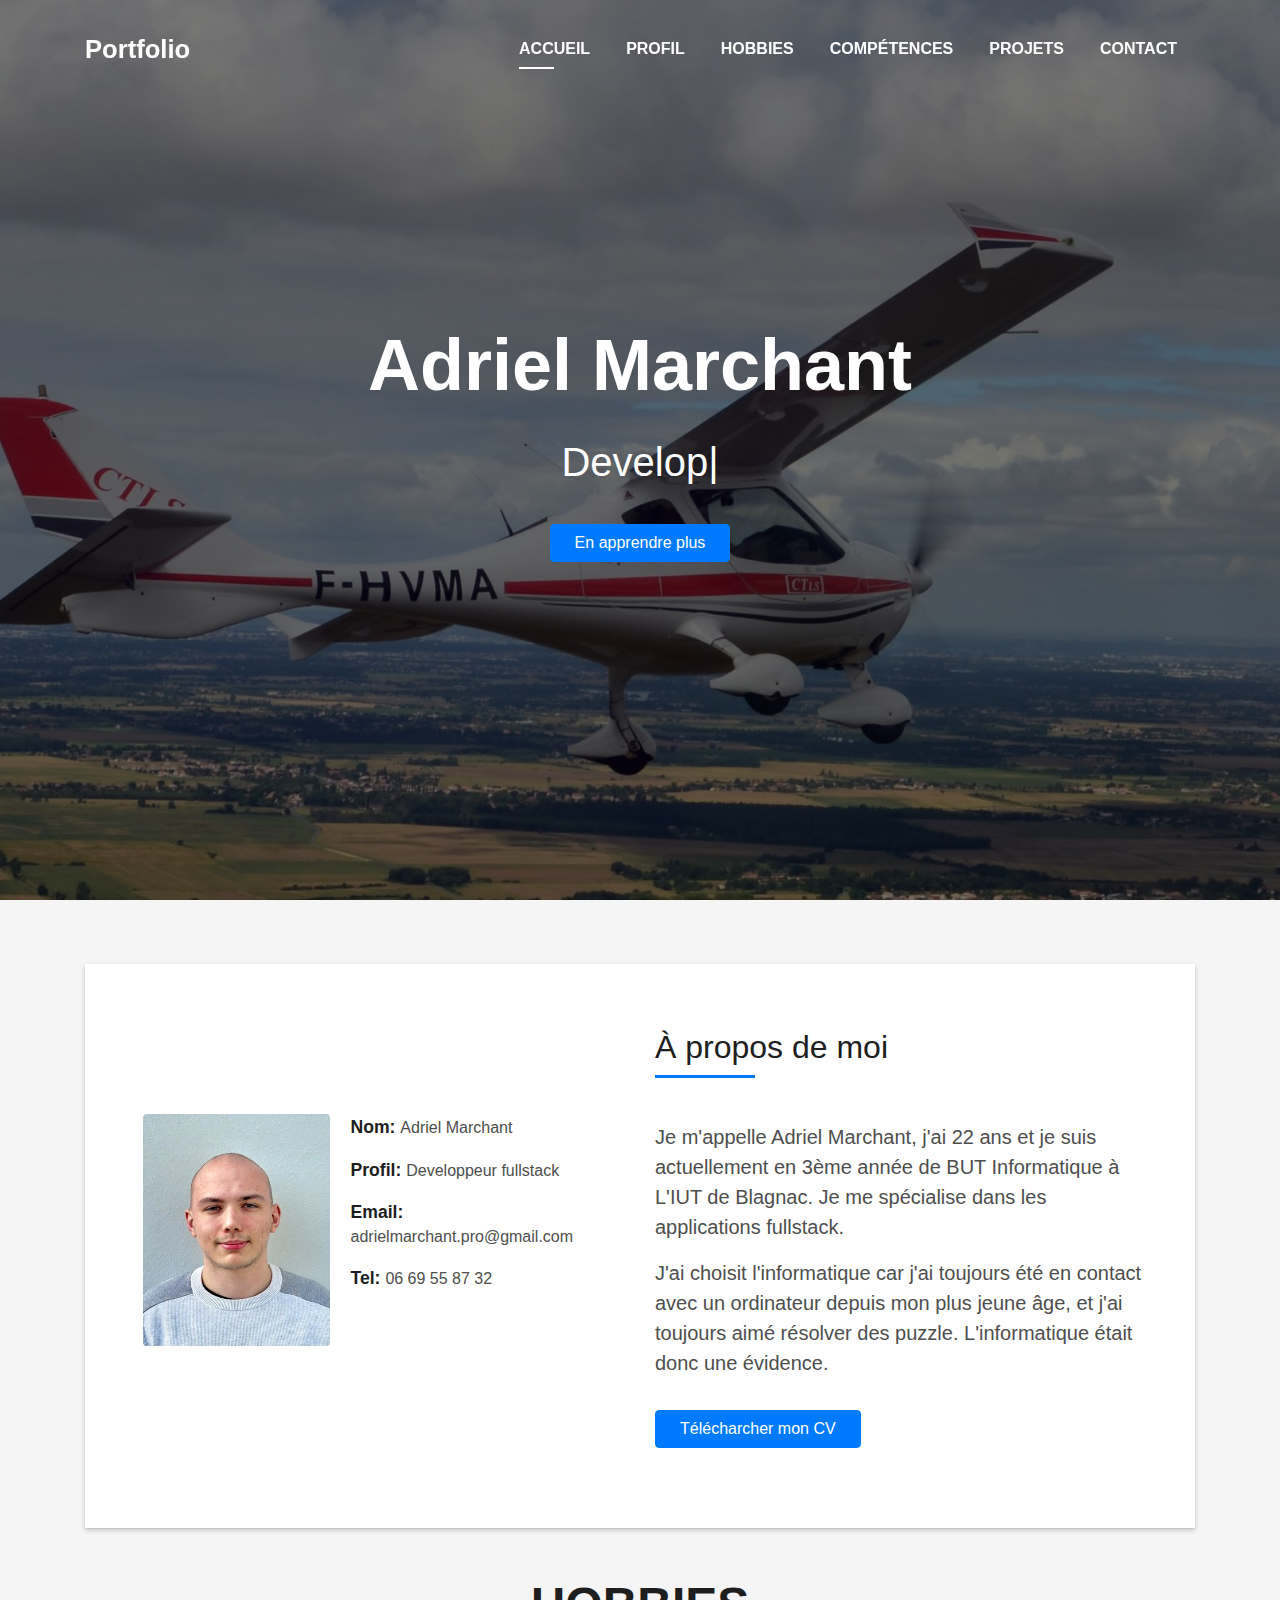
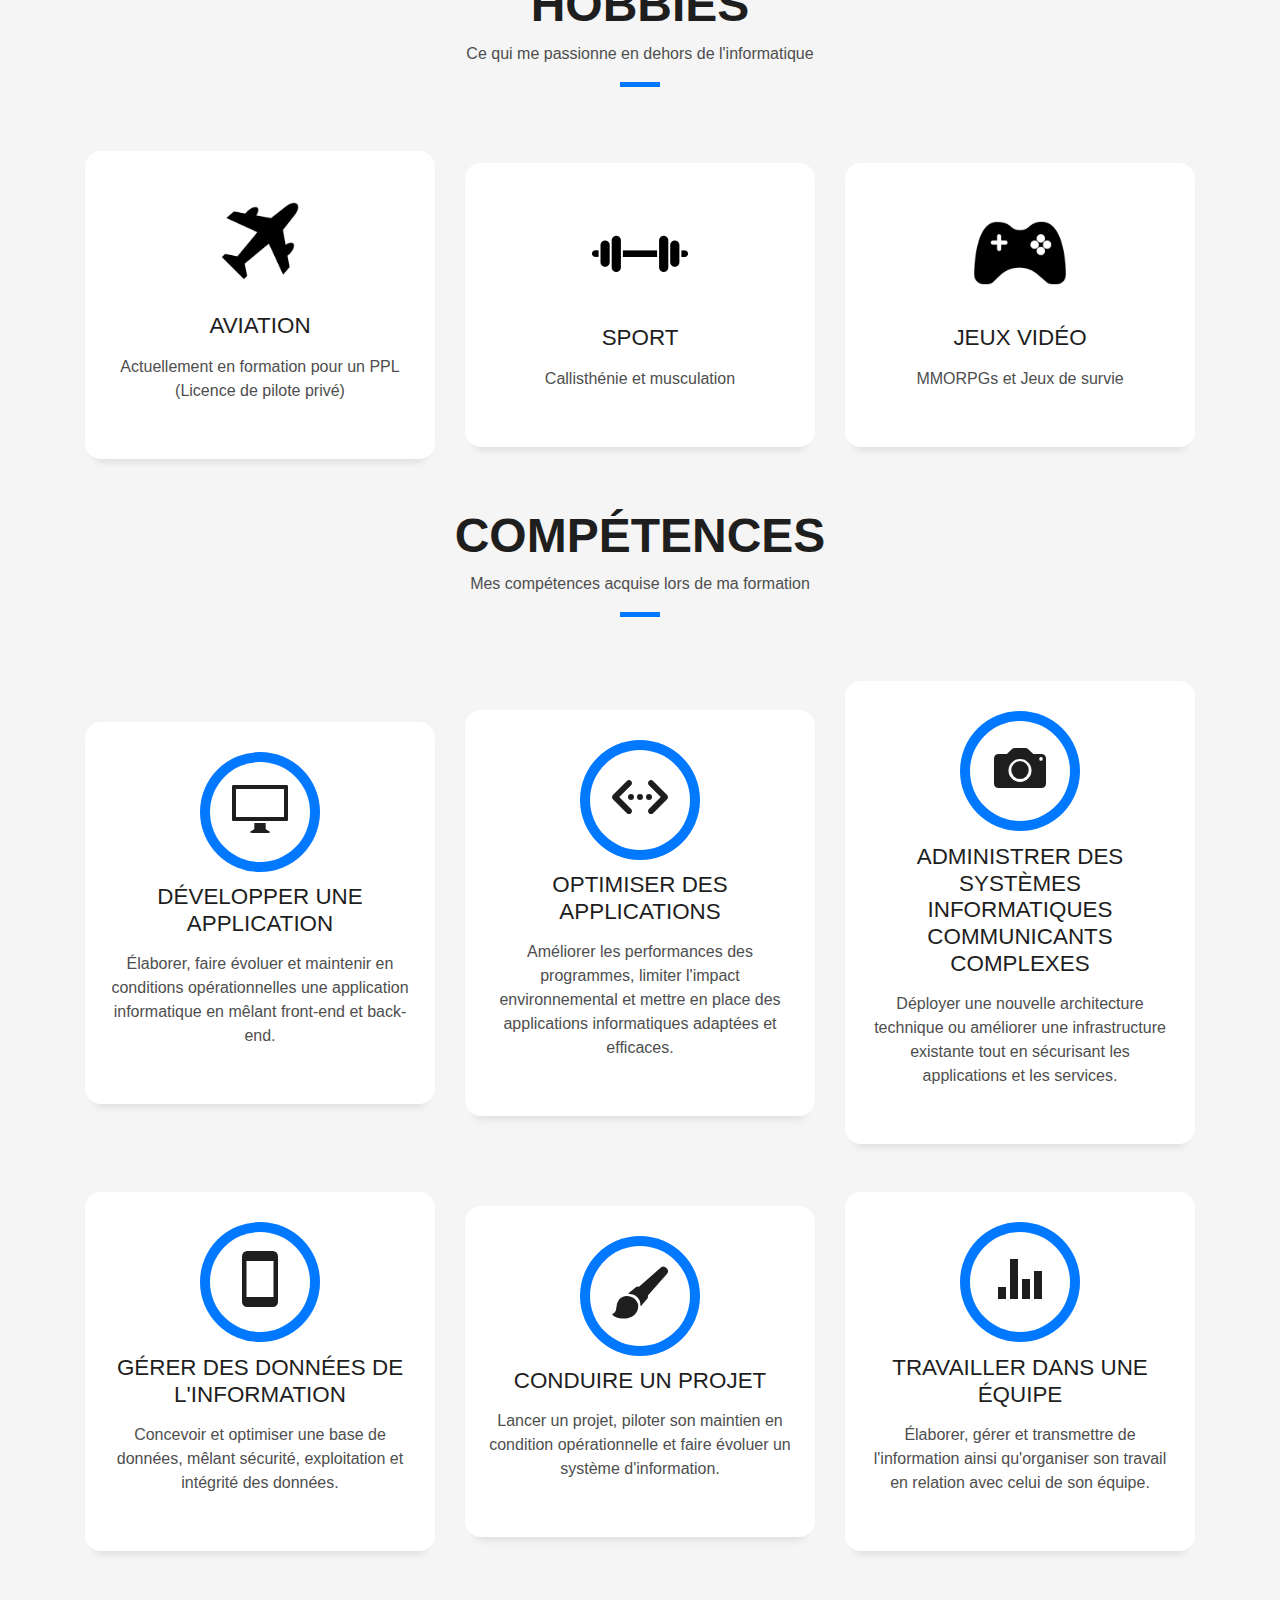
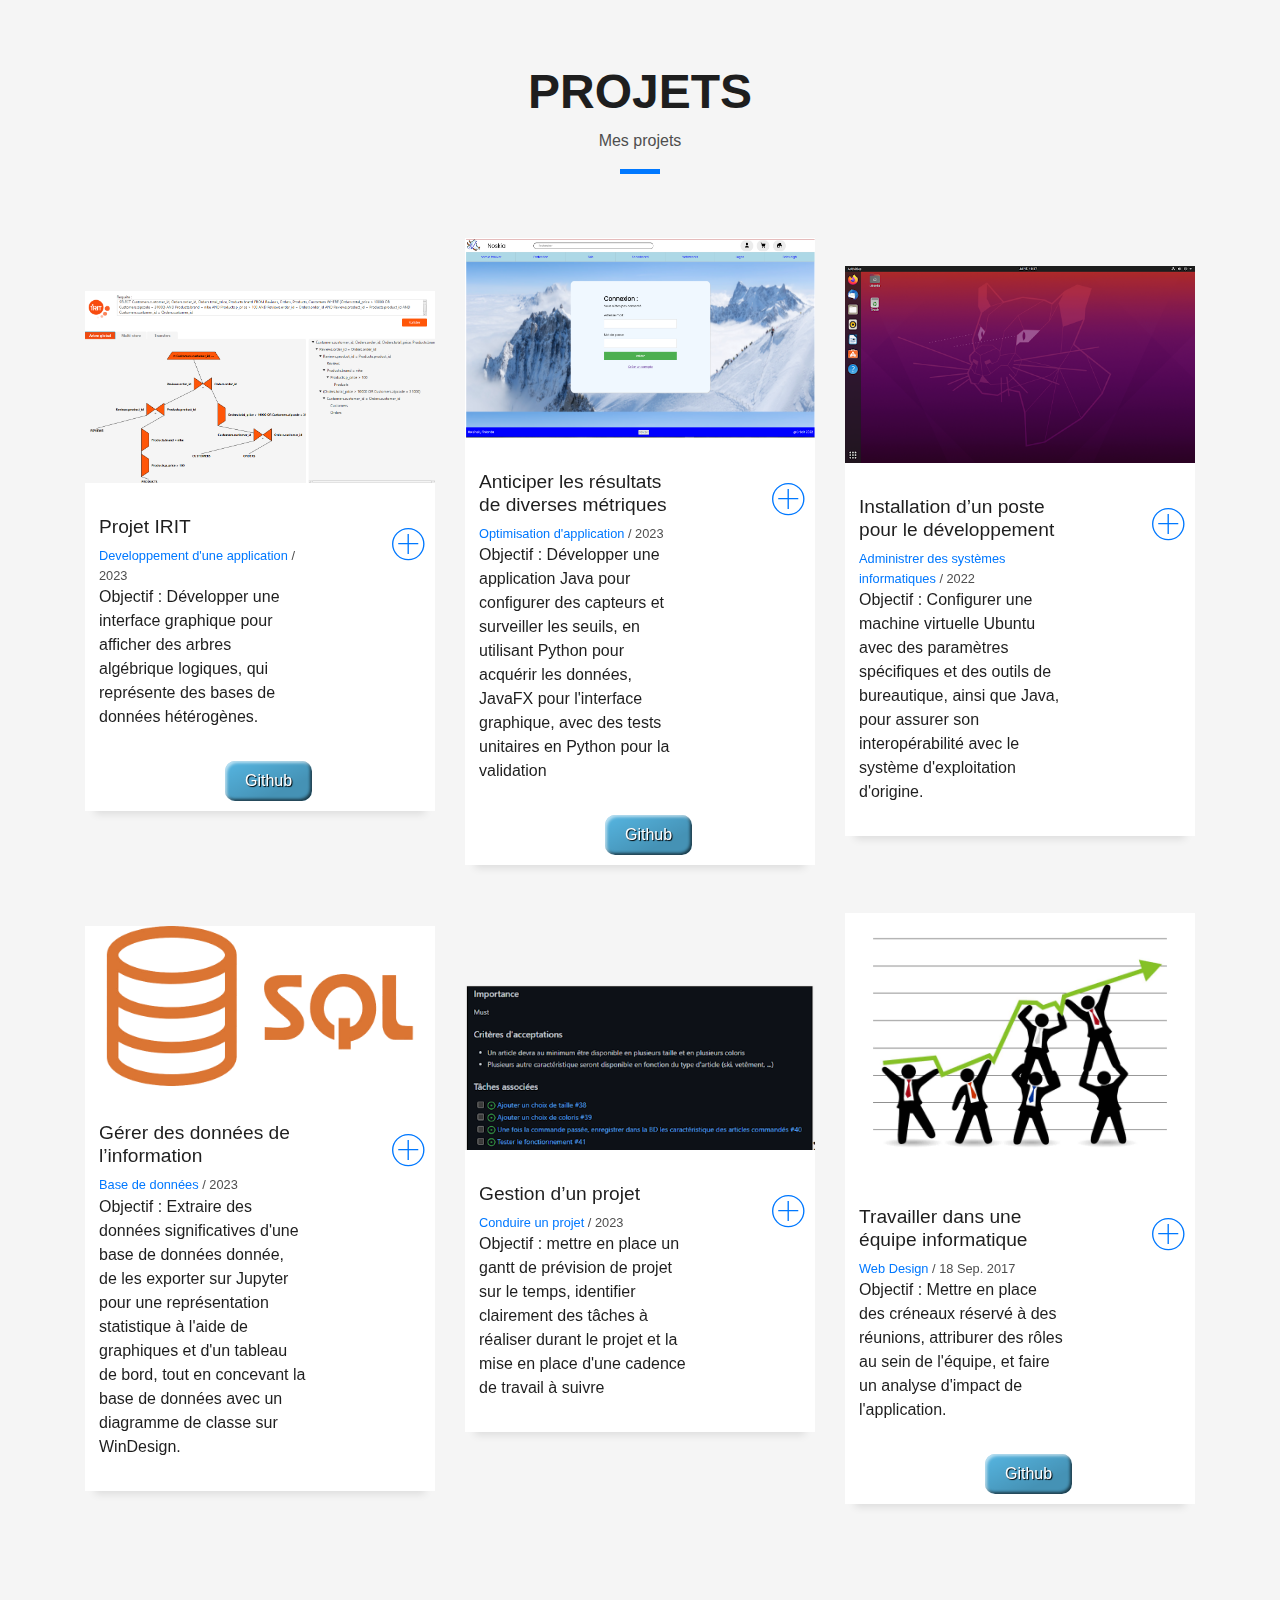
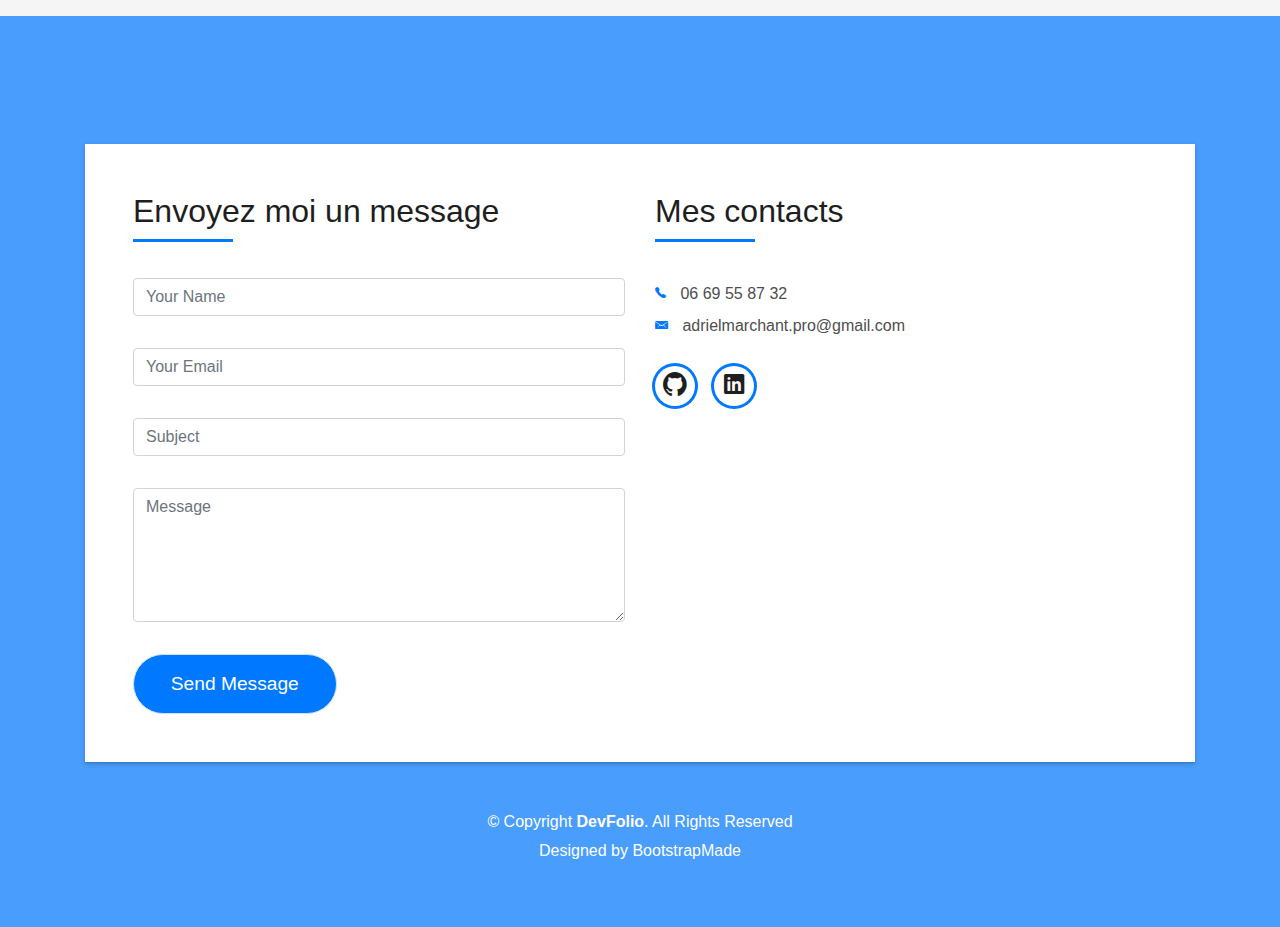
<file: index.html>
<!DOCTYPE html>
<html lang="en">
<head>
  <meta charset="utf-8">
  <title>Portfolio Adriel Marchant</title>
  <meta content="width=device-width, initial-scale=1.0" name="viewport">
  <meta content="" name="keywords">
  <meta content="" name="description">

  <!-- Favicons -->
  <link href="img/favicon.png" rel="icon">
  <link href="img/apple-touch-icon.png" rel="apple-touch-icon">

  <!-- Bootstrap CSS File -->
  <link href="lib/bootstrap/css/bootstrap.min.css" rel="stylesheet">

  <!-- Libraries CSS Files -->
  <link href="lib/font-awesome/css/font-awesome.min.css" rel="stylesheet">
  <link href="lib/animate/animate.min.css" rel="stylesheet">
  <link href="lib/ionicons/css/ionicons.min.css" rel="stylesheet">
  <link href="lib/owlcarousel/assets/owl.carousel.min.css" rel="stylesheet">
  <link href="lib/lightbox/css/lightbox.min.css" rel="stylesheet">

  <!-- Main Stylesheet File -->
  <link href="css/style.css" rel="stylesheet">

  <!-- =======================================================
    Theme Name: DevFolio
    Theme URL: https://bootstrapmade.com/devfolio-bootstrap-portfolio-html-template/
    Author: BootstrapMade.com
    License: https://bootstrapmade.com/license/
  ======================================================= -->
</head>

<body id="page-top">

  <!--/ Nav Star /-->
  <nav class="navbar navbar-b navbar-trans navbar-expand-md fixed-top" id="mainNav">
    <div class="container">
      <a class="navbar-brand js-scroll" href="#page-top">Portfolio</a>
      <button class="navbar-toggler collapsed" type="button" data-toggle="collapse" data-target="#navbarDefault"
        aria-controls="navbarDefault" aria-expanded="false" aria-label="Toggle navigation">
        <span></span>
        <span></span>
        <span></span>
      </button>
      <div class="navbar-collapse collapse justify-content-end" id="navbarDefault">
        <ul class="navbar-nav">
          <li class="nav-item">
            <a class="nav-link js-scroll active" href="#home">Accueil</a>
          </li>
          <li class="nav-item">
            <a class="nav-link js-scroll" href="#about">Profil</a>
          </li>
          <li class="nav-item">
            <a class="nav-link js-scroll" href="#hobbies">Hobbies</a>
          </li>
          <li class="nav-item">
            <a class="nav-link js-scroll" href="#service">Compétences</a>
          </li>
          <li class="nav-item">
            <a class="nav-link js-scroll" href="#work">Projets</a>
          </li>
          <li class="nav-item">
            <a class="nav-link js-scroll" href="#contact">Contact</a>
          </li>
        </ul>
      </div>
    </div>
  </nav>
  <!--/ Nav End /-->

  <!--/ Intro Skew Star /-->
  <div id="home" class="intro route bg-image" style="background-image: url(img/ctls-fhvma.jpg)">
    <div class="overlay-itro"></div>
    <div class="intro-content display-table">
      <div class="table-cell">
        <div class="container">
          <!--<p class="display-6 color-d">Hello, world!</p>-->
          <h1 class="intro-title mb-4">Adriel Marchant</h1>
          <p class="intro-subtitle"><span class="text-slider-items">Developpeur web,Developpeur Application,Developpeur backend,Developpeur Frontend,Developpeur Fullstack</span><strong class="text-slider"></strong></p>
          <p class="pt-3"><a class="btn btn-primary btn js-scroll px-4" href="#about" role="button">En apprendre plus </a></p>
        </div>
      </div>
    </div>
  </div>
  <!--/ Intro Skew End /-->

  <section id="about" class="about-mf sect-pt4 route">
    <div class="container">
      <div class="row">
        <div class="col-sm-12">
          <div class="box-shadow-full">
            <div class="row ProfileP">
              <div class="col-md-6">
                <div class="row">
                  <div class="col-sm-6 col-md-5">
                    <div class="about-img">
                      <img src="img/portrait.jpg" class="img-fluid rounded b-shadow-a" alt="">
                    </div>
                  </div>
                  <div class="col-sm-6 col-md-7">
                    <div class="about-info">
                      <p><span class="title-s">Nom: </span> <span>Adriel Marchant</span></p>
                      <p><span class="title-s">Profil: </span> <span>Developpeur fullstack</span></p>
                      <p><span class="title-s">Email: </span> <span>adrielmarchant.pro@gmail.com</span></p>
                      <p><span class="title-s">Tel: </span> <span>06 69 55 87 32</span></p>
                    </div>
                  </div>
                </div>
                <!--
                <div class="skill-mf">
                  <p class="title-s">compétences</p>
                  <span>HTML/CSS/JS</span> <span class="pull-right">85%</span>
                  <div class="progress">
                    <div class="progress-bar" role="progressbar" style="width: 85%;" aria-valuenow="85" aria-valuemin="0"
                      aria-valuemax="100"></div>
                  </div>
                  <span>PHP/Symfony</span> <span class="pull-right">75%</span>
                  <div class="progress">
                    <div class="progress-bar" role="progressbar" style="width: 75%" aria-valuenow="75" aria-valuemin="0"
                      aria-valuemax="100"></div>
                  </div>
                  <span>Python</span> <span class="pull-right">70%</span>
                  <div class="progress">
                    <div class="progress-bar" role="progressbar" style="width: 70%" aria-valuenow="70" aria-valuemin="0"
                      aria-valuemax="100"></div>
                  </div>
                  <span>Java/JavaFx</span> <span class="pull-right">90%</span>
                  <div class="progress">
                    <div class="progress-bar" role="progressbar" style="width: 90%" aria-valuenow="90" aria-valuemin="0"
                      aria-valuemax="100"></div>
                  </div>
                  <span>SQL</span> <span class="pull-right">85%</span>
                  <div class="progress">
                    <div class="progress-bar" role="progressbar" style="width: 85%;" aria-valuenow="85" aria-valuemin="0"
                      aria-valuemax="100"></div>
                  </div>
                  <span>UNIX</span> <span class="pull-right">70%</span>
                  <div class="progress">
                    <div class="progress-bar" role="progressbar" style="width: 70%" aria-valuenow="70" aria-valuemin="0"
                      aria-valuemax="100"></div>
                  </div>
                  <span>C</span> <span class="pull-right">70%</span>
                  <div class="progress">
                    <div class="progress-bar" role="progressbar" style="width: 70%" aria-valuenow="70" aria-valuemin="0"
                      aria-valuemax="100"></div>
                  </div>
                  <span>Gestion de projet</span> <span class="pull-right">85%</span>
                  <div class="progress">
                    <div class="progress-bar" role="progressbar" style="width: 85%" aria-valuenow="85" aria-valuemin="0"
                      aria-valuemax="100"></div>
                  </div>
                </div>
              -->
              </div>
              <div class="col-md-6 about-me">
                <div class="about-me pt-4 pt-md-0">
                  <div class="title-box-2">
                    <h5 class="title-left">
                      À propos de moi 
                    </h5>
                  </div>
                  <p class="lead">
                    Je m'appelle Adriel Marchant, j'ai 22 ans et je suis actuellement en 3ème année de BUT Informatique à L'IUT de Blagnac. 
                    Je me spécialise dans les applications fullstack. 
                  </p>
                  <p class="lead">
                    J'ai choisit l'informatique car j'ai toujours été en contact avec un ordinateur depuis mon plus jeune âge, et j'ai toujours aimé résolver des puzzle. L'informatique était donc une évidence.
                  </p>
                  <p class="pt-3"><a class="btn btn-primary btn js-scroll px-4" target="_blank" href="https://drive.google.com/file/d/1hqoyOsGftclWb8aRH8psfZXnvMyRMn5U/view" role="button">Télécharcher mon CV  </a></p>
                </div>
              </div>
            </div>
          </div>
        </div>
      </div>
    </div>
  </section>
  <!--/ Section Hobby Star /-->
  <section id="hobbies" class="hobbies-mf route">
    <div class="container">
      <div class="row">
        <div class="col-sm-12">
          <div class="title-box text-center">
            <h3 class="title-a">
              Hobbies
            </h3>
            <p class="subtitle-a">
              Ce qui me passionne en dehors de l'informatique
            </p>
            <div class="line-mf"></div>
          </div>
        </div>
      </div>
      <div class="row boites">
        <div class="col-md-4">
          <div class="service-box">
            <div class="service-ico">
              <img src="img/plane.png" style="height: 100px;width: 100px;display: flex;align-self: center;" alt="Avion">
            </div>
            <div class="service-content">
              <h2 class="s-title">Aviation</h2>
              <p class="s-description text-center">
                Actuellement en formation pour un PPL (Licence de pilote privé)
              </p>
            </div>
          </div>
        </div>
        <div class="col-md-4">
          <div class="service-box">
            <div class="service-ico">
              <img src="img/barbell.png" style="height: 100px;width: 100px;display: flex;align-self: center;" alt="barbell">
            </div>
            <div class="service-content">
              <h2 class="s-title">Sport</h2>
              <p class="s-description text-center">
                Callisthénie et musculation 
              </p>
            </div>
          </div>
        </div>
        <div class="col-md-4">
          <div class="service-box">
            <div class="service-ico">
              <img src="img/manette.png" style="height: 100px;width: 100px;display: flex;align-self: center;" alt="manette">
            </div>
            <div class="service-content">
              <h2 class="s-title">Jeux vidéo</h2>
              <p class="s-description text-center">
                MMORPGs et Jeux de survie 
              </p>
            </div>
          </div>
        </div>
      </div>
    </div>
  </section>
  <!--/ Section Services End /-->

  <!--/ Section Services Star /-->
  <section id="service" class="services-mf route">
    <div class="container">
      <div class="row">
        <div class="col-sm-12">
          <div class="title-box text-center">
            <h3 class="title-a">
              Compétences
            </h3>
            <p class="subtitle-a">
              Mes compétences acquise lors de ma formation 
            </p>
            <div class="line-mf"></div>
          </div>
        </div>
      </div>
      <div class="row boites">
        <div class="col-md-4">
          <div class="service-box">
            <div class="service-ico">
              <span class="ico-circle"><i class="ion-monitor"></i></span>
            </div>
            <div class="service-content">
              <h2 class="s-title">Développer une application</h2>
              <p class="s-description text-center">
                Élaborer, faire évoluer et maintenir en conditions opérationnelles une application informatique en mêlant front-end et back-end.
              </p>
            </div>
          </div>
        </div>
        <div class="col-md-4">
          <div class="service-box">
            <div class="service-ico">
              <span class="ico-circle"><i class="ion-code-working"></i></span>
            </div>
            <div class="service-content">
              <h2 class="s-title">Optimiser des applications</h2>
              <p class="s-description text-center">
                Améliorer les performances des programmes, limiter l'impact environnemental et mettre en place des applications informatiques adaptées et efficaces.
              </p>
            </div>
          </div>
        </div>
        <div class="col-md-4">
          <div class="service-box">
            <div class="service-ico">
              <span class="ico-circle"><i class="ion-camera"></i></span>
            </div>
            <div class="service-content">
              <h2 class="s-title">Administrer des systèmes informatiques communicants complexes</h2>
              <p class="s-description text-center">
                Déployer une nouvelle architecture technique ou améliorer une infrastructure existante tout en sécurisant les applications et les services.
              </p>
            </div>
          </div>
        </div>
        <div class="col-md-4">
          <div class="service-box">
            <div class="service-ico">
              <span class="ico-circle"><i class="ion-android-phone-portrait"></i></span>
            </div>
            <div class="service-content">
              <h2 class="s-title">Gérer des données de l'information</h2>
              <p class="s-description text-center">
                Concevoir et optimiser une base de données, mêlant sécurité, exploitation et intégrité des données.
              </p>
            </div>
          </div>
        </div>
        <div class="col-md-4">
          <div class="service-box">
            <div class="service-ico">
              <span class="ico-circle"><i class="ion-paintbrush"></i></span>
            </div>
            <div class="service-content">
              <h2 class="s-title">Conduire un projet</h2>
              <p class="s-description text-center">
                Lancer un projet, piloter son maintien en condition opérationnelle et faire évoluer un système d'information.
              </p>
            </div>
          </div>
        </div>
        <div class="col-md-4">
          <div class="service-box">
            <div class="service-ico">
              <span class="ico-circle"><i class="ion-stats-bars"></i></span>
            </div>
            <div class="service-content">
              <h2 class="s-title">Travailler dans une équipe</h2>
              <p class="s-description text-center">
                Élaborer, gérer et transmettre de l'information ainsi qu'organiser son travail en relation avec celui de son équipe.
              </p>
            </div>
          </div>
        </div>
      </div>
    </div>
  </section>
  <!--/ Section Services End /-->

  

  <!--/ Section Portfolio Star /-->
  <section id="work" class="portfolio-mf sect-pt4 route">
    <div class="container">
      <div class="row">
        <div class="col-sm-12">
          <div class="title-box text-center">
            <h3 class="title-a">
              Projets
            </h3>
            <p class="subtitle-a">
              Mes projets 
            </p>
            <div class="line-mf"></div>
          </div>
        </div>
      </div>
      <div class="row boite1">
        <div class="col-md-4">
          <div class="work-box">
            <a href="img/irit1.png" data-lightbox="gallery-mf">
              <div class="work-img">
                <img src="img/irit1.png" alt="" class="img-fluid">
              </div>
              <div class="work-content">
                <div class="row">
                  <div class="col-sm-8">
                    <h2 class="w-title">Projet IRIT </h2>
                    <div class="w-more">
                      <span class="w-ctegory">Developpement d'une application</span> / <span class="w-date">2023</span>
                    </div>
                    <p>
                      Objectif : Développer une interface graphique pour afficher des arbres algébrique logiques, qui représente des bases de données hétérogènes.
                    </p>
                    
                  </div>
                  <div class="col-sm-4">
                    <div class="w-like">
                      <span class="ion-ios-plus-outline"></span>
                    </div>
                  </div>
                </div>
              </div>
            </a>
            <a href="https://github.com/Aadroman/SAE-S5-IRIT-G2" target="_blank" style="display: flex; border: 1px;align-self: center;margin-left: 40%;">
             
             <button class="favorite styled" type="button">Github</button>
            </a>
          </div>
        </div>
        <div class="col-md-4">
          <div class="work-box">
            <a href="img/noskia.png" data-lightbox="gallery-mf">
              <div class="work-img">
                <img src="img/noskia.png" style="height: 200px;" class="img-fluid">
              </div>
              <div class="work-content">
                <div class="row">
                  <div class="col-sm-8">
                    <h2 class="w-title">Anticiper les résultats de diverses métriques</h2>
                    <div class="w-more">
                      <span class="w-ctegory">Optimisation d'application</span> / <span class="w-date">2023</span>
                    </div>
                    <p>
                      Objectif : Développer une application Java pour configurer des capteurs et surveiller les seuils, en utilisant Python pour acquérir les données, JavaFX pour l'interface graphique, avec des tests unitaires en Python pour la validation
                    </p>
                  </div>
                  <div class="col-sm-4">
                    <div class="w-like">
                      <span class="ion-ios-plus-outline"></span>
                    </div>
                  </div>
                </div>
              </div>
            </a>
            <a href="https://github.com/IUT-Blagnac/sae3-01-devapp-g1a-2" target="_blank" style="display: flex; border: 1px;align-self: center;margin-left: 40%;">
             
              <button class="favorite styled" type="button">Github</button>
             </a>
          </div>
        </div>
        <div class="col-md-4">
          <div class="work-box">
            <a href="img/vm1.png" data-lightbox="gallery-mf">
              <div class="work-img">
                <img src="img/vm1.png" alt="" class="img-fluid">
              </div>
              <div class="work-content">
                <div class="row">
                  <div class="col-sm-8">
                    <h2 class="w-title">Installation d’un poste pour le développement</h2>
                    <div class="w-more">
                      <span class="w-ctegory">Administrer des systèmes informatiques</span> / <span class="w-date">2022</span>
                    </div>
                    <p>

                      Objectif : Configurer une machine virtuelle Ubuntu avec des paramètres spécifiques et des outils de bureautique, ainsi que Java, pour assurer son interopérabilité avec le système d'exploitation d'origine.                    </p>
                  </div>
                  <div class="col-sm-4">
                    <div class="w-like">
                      <span class="ion-ios-plus-outline"></span>
                    </div>
                  </div>
                </div>
              </div>
            </a>
          </div>
        </div>
        <div class="col-md-4">
          <div class="work-box">
            <a href="img/sql.png" data-lightbox="gallery-mf">
              <div class="work-img">
                <img src="img/sql.png" alt="" class="img-fluid">
              </div>
              <div class="work-content">
                <div class="row">
                  <div class="col-sm-8">
                    <h2 class="w-title">Gérer des données de l’information</h2>
                    <div class="w-more">
                      <span class="w-ctegory">Base de données</span> / <span class="w-date">2023</span>
                    </div>
                    <p>                      
                     Objectif : Extraire des données significatives d'une base de données donnée, de les exporter sur Jupyter pour une représentation statistique à l'aide de graphiques et d'un tableau de bord, tout en concevant la base de données avec un diagramme de classe sur WinDesign.
                    </p>
                  </div>
                  <div class="col-sm-4">
                    <div class="w-like">
                      <span class="ion-ios-plus-outline"></span>
                    </div>
                  </div>
                </div>
              </div>
            </a>
          </div>
        </div>
        <div class="col-md-4">
          <div class="work-box">
            <a href="img/critere.png" data-lightbox="gallery-mf">
              <div class="work-img">
                <img src="img/critere.png" alt="" class="img-fluid">
              </div>
              <div class="work-content">
                <div class="row">
                  <div class="col-sm-8">
                    <h2 class="w-title">Gestion d’un projet</h2>
                    <div class="w-more">
                      <span class="w-ctegory">Conduire un projet</span> / <span class="w-date">2023</span>
                    </div>
                    <p>

                      Objectif : mettre en place un gantt de prévision de projet sur le temps, identifier clairement des tâches à réaliser durant le projet et la mise en place d'une cadence de travail à suivre     </p>
                  </div>
                  <div class="col-sm-4">
                    <div class="w-like">
                      <span class="ion-ios-plus-outline"></span>
                    </div>
                    
                  </div>
                </div>
              </div>
            </a>
          </div>
        </div>
        <div class="col-md-4">
          <div class="work-box">
            <a href="img/equipe.jpg" data-lightbox="gallery-mf">
              <div class="work-img">
                <img src="img/equipe.jpg" alt="" class="img-fluid">
              </div>
              <div class="work-content">
                <div class="row">
                  <div class="col-sm-8">
                    <h2 class="w-title">Travailler dans une équipe informatique</h2>
                    <div class="w-more">
                      <span class="w-ctegory">Web Design</span> / <span class="w-date">18 Sep. 2017</span>
                    </div>
                    <p>
                     Objectif : Mettre en place des créneaux réservé à des réunions, attriburer des rôles au sein de l'équipe, et faire un analyse d'impact de l'application.
                    </p>
                  </div>
                  <div class="col-sm-4">
                    <div class="w-like">
                      <span class="ion-ios-plus-outline"></span>
                    </div>
                  </div>
                </div>
              </div>
            </a>
            <a href=" https://github.com/IUT-Blagnac/sae3-01-devapp-g1a-2" target="_blank" style="display: flex; border: 1px;align-self: center;margin-left: 40%;">
             
              <button class="favorite styled" type="button">Github</button>
             </a>
          </div>
        </div>
        
      </div>
    </div>
  </section>
  <!--/ Section Portfolio End /-->

  

  
  <!--/ Section Contact-Footer Star /-->
  <section class="paralax-mf footer-paralax bg-image sect-mt4 route" style="background-image: url(img/overlay-bg.jpg)">
    <div class="overlay-mf"></div>
    <div class="container">
      <div class="row">
        <div class="col-sm-12">
          <div class="contact-mf">
            <div id="contact" class="box-shadow-full">
              <div class="row">
                <div class="col-md-6">
                  <div class="title-box-2">
                    <h5 class="title-left">
                      Envoyez moi un message
                    </h5>
                  </div>
                  <div>
                      <form action="" method="post" role="form" class="contactForm">
                      <div id="sendmessage">Your message has been sent. Thank you!</div>
                      <div id="errormessage"></div>
                      <div class="row">
                        <div class="col-md-12 mb-3">
                          <div class="form-group">
                            <input type="text" name="name" class="form-control" id="name" placeholder="Your Name" data-rule="minlen:4" data-msg="Please enter at least 4 chars" />
                            <div class="validation"></div>
                          </div>
                        </div>
                        <div class="col-md-12 mb-3">
                          <div class="form-group">
                            <input type="email" class="form-control" name="email" id="email" placeholder="Your Email" data-rule="email" data-msg="Please enter a valid email" />
                            <div class="validation"></div>
                          </div>
                        </div>
                        <div class="col-md-12 mb-3">
                            <div class="form-group">
                              <input type="text" class="form-control" name="subject" id="subject" placeholder="Subject" data-rule="minlen:4" data-msg="Please enter at least 8 chars of subject" />
                              <div class="validation"></div>
                            </div>
                        </div>
                        <div class="col-md-12 mb-3">
                          <div class="form-group">
                            <textarea class="form-control" name="message" rows="5" data-rule="required" data-msg="Please write something for us" placeholder="Message"></textarea>
                            <div class="validation"></div>
                          </div>
                        </div>
                        <div class="col-md-12">
                          <button type="submit" class="button button-a button-big button-rouded">Send Message</button>
                        </div>
                      </div>
                    </form>
                  </div>
                </div>
                <div class="col-md-6">
                  <div class="title-box-2 pt-4 pt-md-0">
                    <h5 class="title-left">
                      Mes contacts
                    </h5>
                  </div>
                  <div class="more-info">
                    <ul class="list-ico">
                      <li><span class="ion-ios-telephone"></span> 06 69 55 87 32 </li>
                      <li><span class="ion-email"></span> adrielmarchant.pro@gmail.com</li>
                    </ul>
                  </div>
                  <div class="socials">
                    <ul>
                      <li><a href="https://github.com/AdrielMarchant"><span class="ico-circle"><i class="ion-social-github"></i></span></a></li>
                      <li><a href="https://www.linkedin.com/in/adriel-marchant-33202b238/"><span class="ico-circle"><i class="ion-social-linkedin"></i></span></a></li>
                      
                    </ul>
                  </div>
                </div>
              </div>
            </div>
          </div>
        </div>
      </div>
    </div>
    <footer>
      <div class="container">
        <div class="row">
          <div class="col-sm-12">
            <div class="copyright-box">
              <p class="copyright">&copy; Copyright <strong>DevFolio</strong>. All Rights Reserved</p>
              <div class="credits">
                Designed by <a href="https://bootstrapmade.com/">BootstrapMade</a>
              </div>
            </div>
          </div>
        </div>
      </div>
    </footer>
  </section>
  <!--/ Section Contact-footer End /-->

  <a href="#" class="back-to-top"><i class="fa fa-chevron-up"></i></a>
  <div id="preloader"></div>

  <!-- JavaScript Libraries -->
  <script src="lib/jquery/jquery.min.js"></script>
  <script src="lib/jquery/jquery-migrate.min.js"></script>
  <script src="lib/popper/popper.min.js"></script>
  <script src="lib/bootstrap/js/bootstrap.min.js"></script>
  <script src="lib/easing/easing.min.js"></script>
  <script src="lib/counterup/jquery.waypoints.min.js"></script>
  <script src="lib/counterup/jquery.counterup.js"></script>
  <script src="lib/owlcarousel/owl.carousel.min.js"></script>
  <script src="lib/lightbox/js/lightbox.min.js"></script>
  <script src="lib/typed/typed.min.js"></script>
  <!-- Contact Form JavaScript File -->
  <script src="contactform/contactform.js"></script>

  <!-- Template Main Javascript File -->
  <script src="js/main.js"></script>

</body>
</html>
</file>
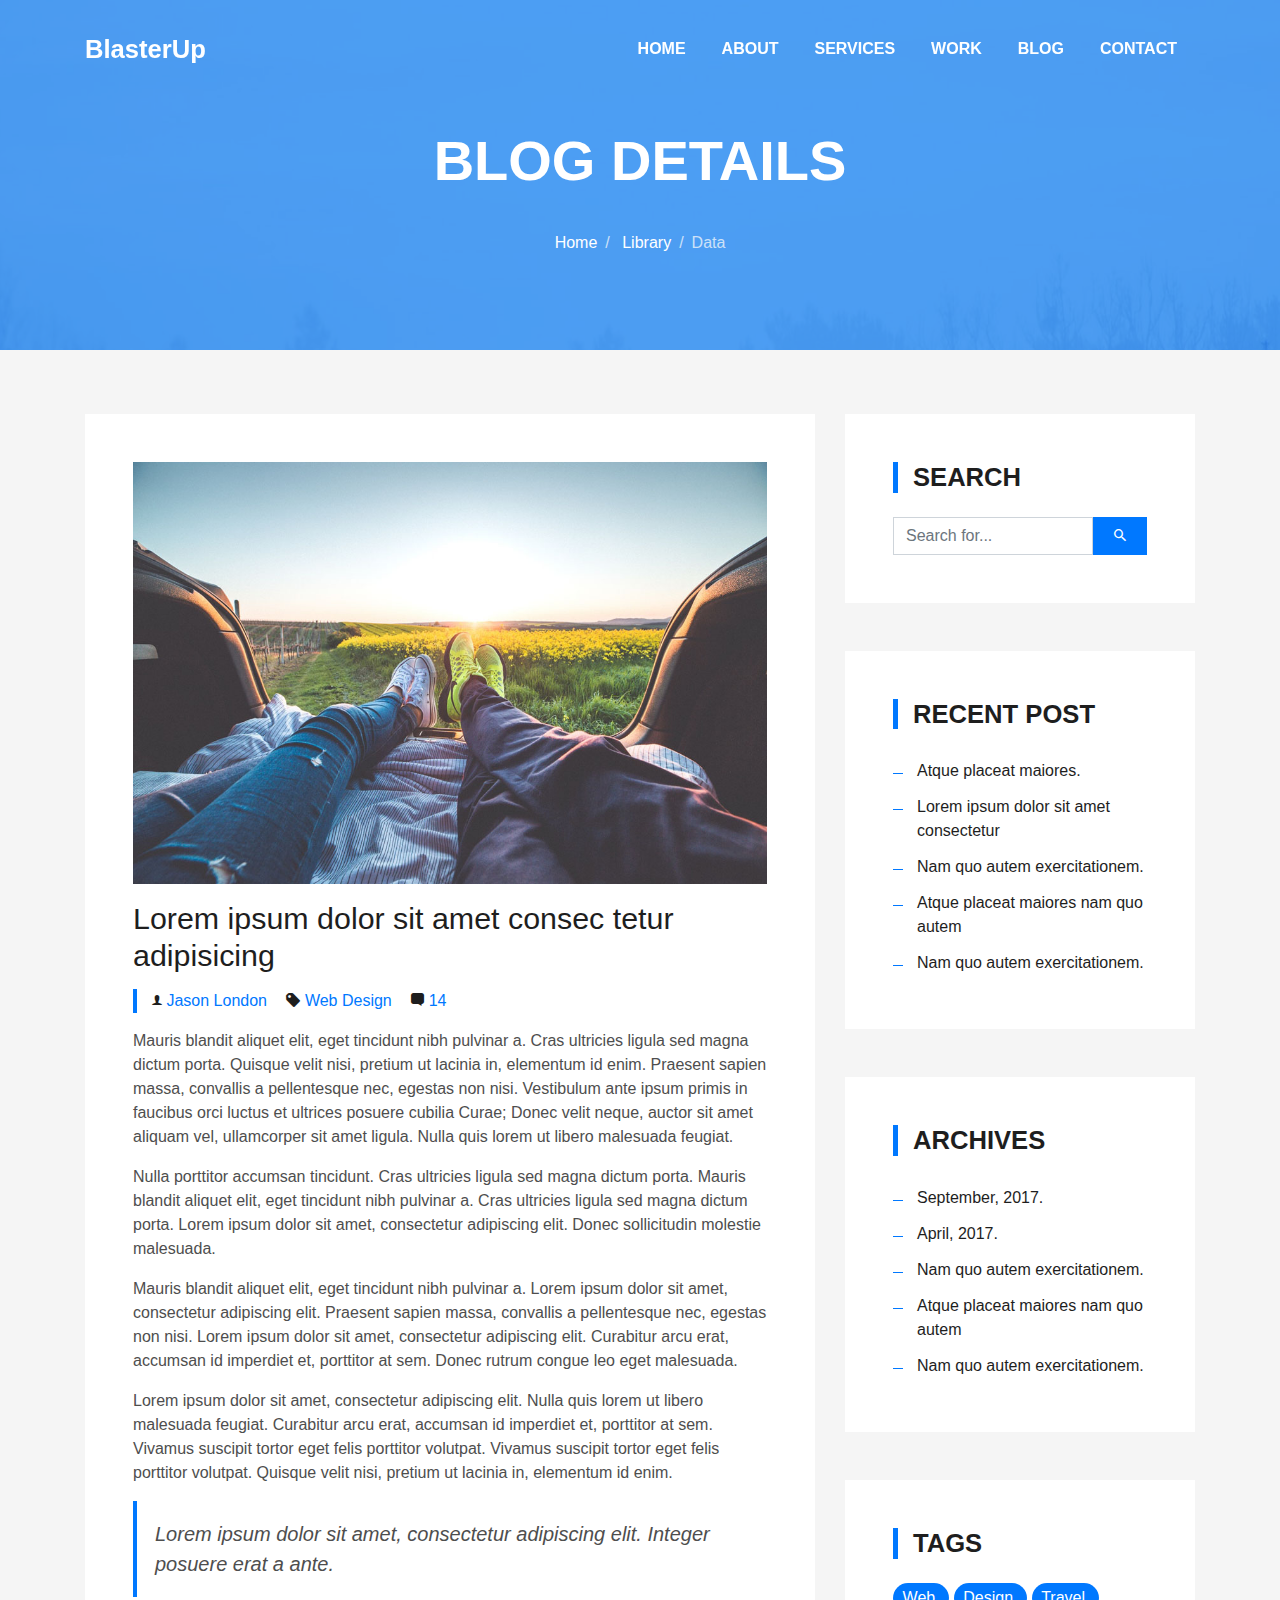
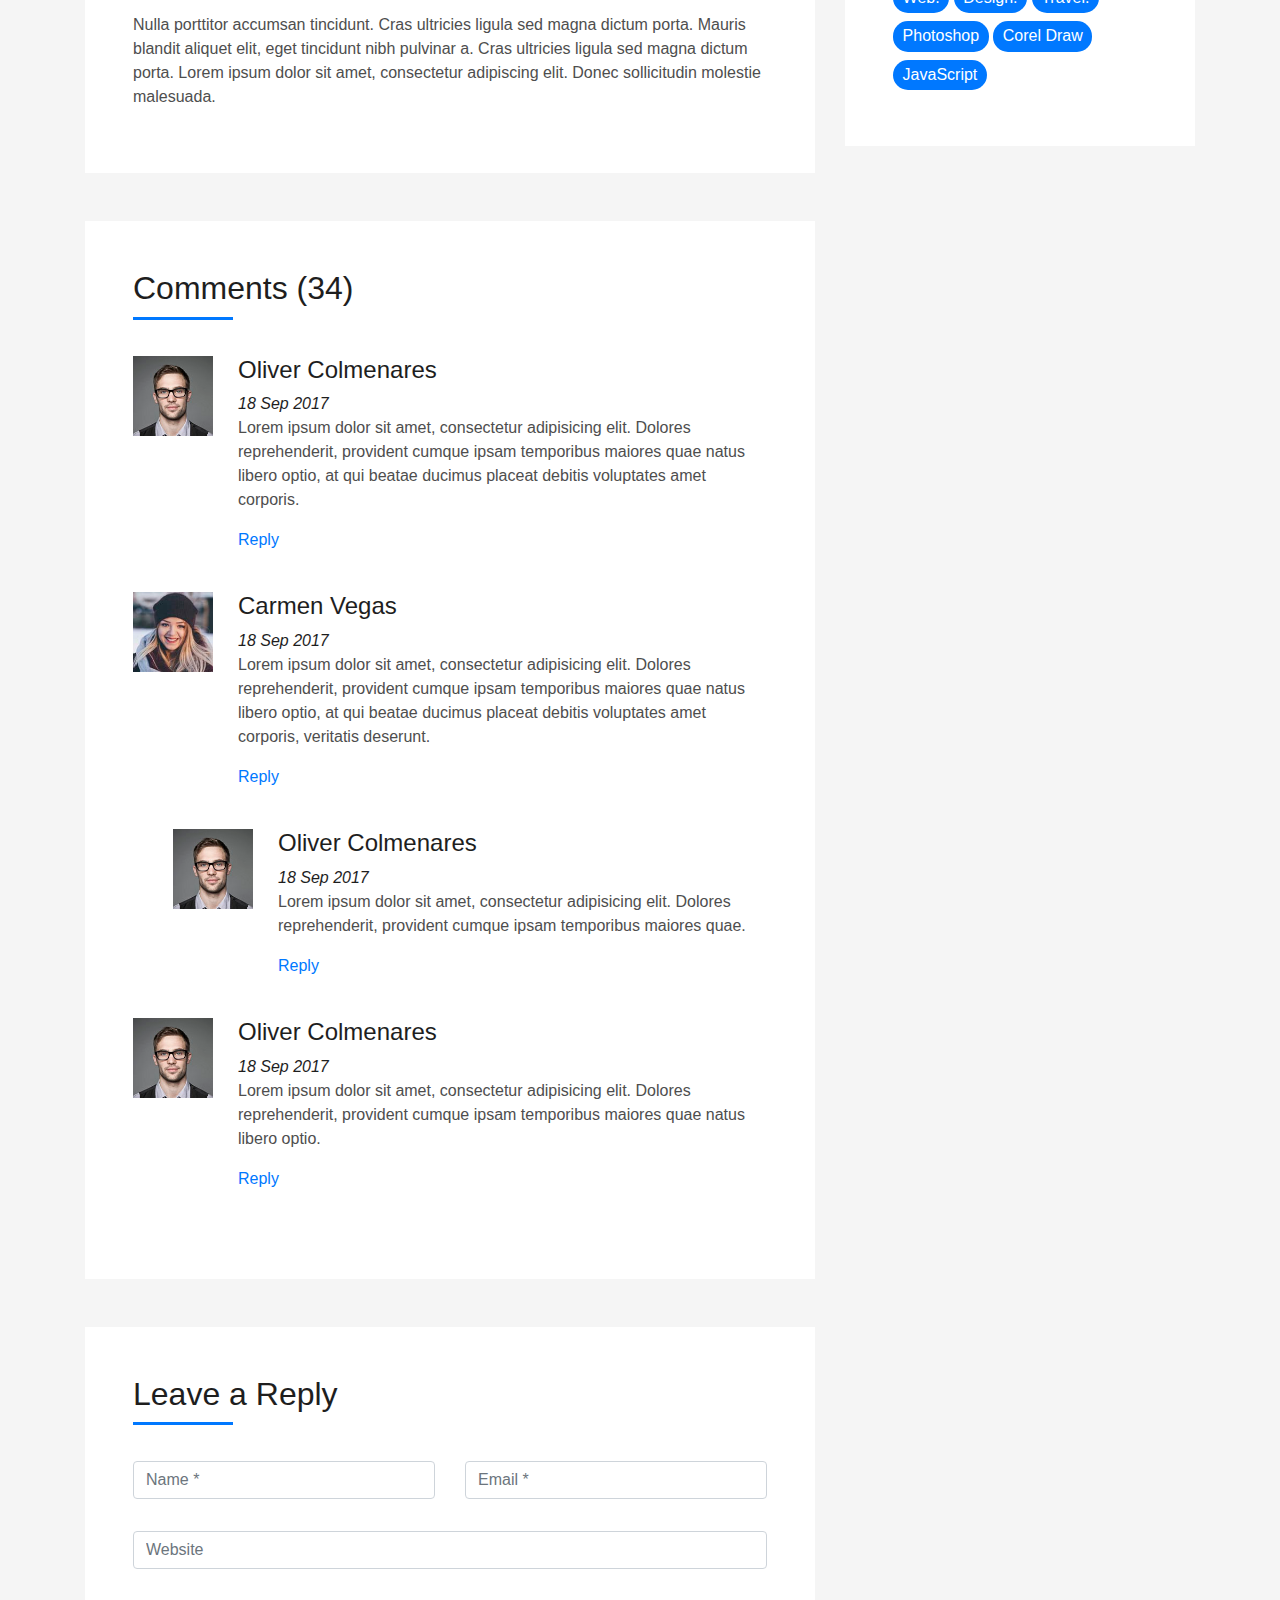
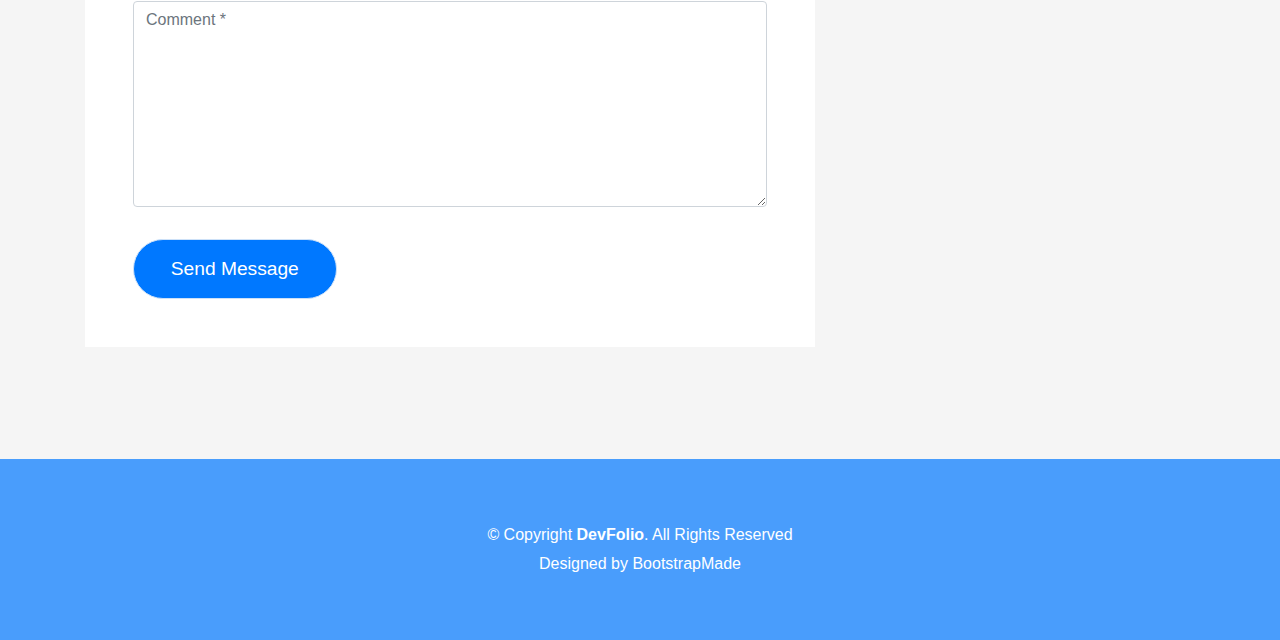
<file: blog-single.html>
<!DOCTYPE html>
<html lang="en">
<head>
  <meta charset="utf-8">
  <title>DevFolio Bootstrap Template</title>
  <meta content="width=device-width, initial-scale=1.0" name="viewport">
  <meta content="" name="keywords">
  <meta content="" name="description">

  <!-- Favicons -->
  <link href="img/favicon.png" rel="icon">
  <link href="img/apple-touch-icon.png" rel="apple-touch-icon">

  <!-- Bootstrap CSS File -->
  <link href="lib/bootstrap/css/bootstrap.min.css" rel="stylesheet">

  <!-- Libraries CSS Files -->
  <link href="lib/font-awesome/css/font-awesome.min.css" rel="stylesheet">
  <link href="lib/animate/animate.min.css" rel="stylesheet">
  <link href="lib/ionicons/css/ionicons.min.css" rel="stylesheet">
  <link href="lib/owlcarousel/assets/owl.carousel.min.css" rel="stylesheet">
  <link href="lib/lightbox/css/lightbox.min.css" rel="stylesheet">

  <!-- Main Stylesheet File -->
  <link href="css/style.css" rel="stylesheet">

  <!-- =======================================================
    Theme Name: DevFolio
    Theme URL: https://bootstrapmade.com/devfolio-bootstrap-portfolio-html-template/
    Author: BootstrapMade.com
    License: https://bootstrapmade.com/license/
  ======================================================= -->
</head>

<body>
  <!--/ Nav Star /-->
  <nav class="navbar navbar-b navbar-trans navbar-expand-md fixed-top" id="mainNav">
    <div class="container">
      <a class="navbar-brand js-scroll" href="#page-top">BlasterUp</a>
      <button class="navbar-toggler collapsed" type="button" data-toggle="collapse" data-target="#navbarDefault"
        aria-controls="navbarDefault" aria-expanded="false" aria-label="Toggle navigation">
        <span></span>
        <span></span>
        <span></span>
      </button>
      <div class="navbar-collapse collapse justify-content-end" id="navbarDefault">
        <ul class="navbar-nav">
          <li class="nav-item">
            <a class="nav-link js-scroll" href="index.html">Home</a>
          </li>
          <li class="nav-item">
            <a class="nav-link js-scroll" href="#">About</a>
          </li>
          <li class="nav-item">
            <a class="nav-link js-scroll" href="#">Services</a>
          </li>
          <li class="nav-item">
            <a class="nav-link js-scroll" href="#">Work</a>
          </li>
          <li class="nav-item">
            <a class="nav-link js-scroll" href="#">Blog</a>
          </li>
          <li class="nav-item">
            <a class="nav-link js-scroll" href="#">Contact</a>
          </li>
        </ul>
      </div>
    </div>
  </nav>
  <!--/ Nav End /-->

  <!--/ Intro Skew Star /-->
  <div class="intro intro-single route bg-image" style="background-image: url(img/overlay-bg.jpg)">
    <div class="overlay-mf"></div>
    <div class="intro-content display-table">
      <div class="table-cell">
        <div class="container">
          <h2 class="intro-title mb-4">Blog Details</h2>
          <ol class="breadcrumb d-flex justify-content-center">
            <li class="breadcrumb-item">
              <a href="#">Home</a>
            </li>
            <li class="breadcrumb-item">
              <a href="#">Library</a>
            </li>
            <li class="breadcrumb-item active">Data</li>
          </ol>
        </div>
      </div>
    </div>
  </div>
  <!--/ Intro Skew End /-->

  <!--/ Section Blog-Single Star /-->
  <section class="blog-wrapper sect-pt4" id="blog">
    <div class="container">
      <div class="row">
        <div class="col-md-8">
          <div class="post-box">
            <div class="post-thumb">
              <img src="img/post-1.jpg" class="img-fluid" alt="">
            </div>
            <div class="post-meta">
              <h1 class="article-title">Lorem ipsum dolor sit amet consec tetur adipisicing</h1>
              <ul>
                <li>
                  <span class="ion-ios-person"></span>
                  <a href="#">Jason London</a>
                </li>
                <li>
                  <span class="ion-pricetag"></span>
                  <a href="#">Web Design</a>
                </li>
                <li>
                  <span class="ion-chatbox"></span>
                  <a href="#">14</a>
                </li>
              </ul>
            </div>
            <div class="article-content">
              <p>
                Mauris blandit aliquet elit, eget tincidunt nibh pulvinar a. Cras ultricies ligula sed magna dictum
                porta. Quisque velit
                nisi, pretium ut lacinia in, elementum id enim. Praesent sapien massa, convallis a pellentesque
                nec, egestas non nisi. Vestibulum ante ipsum primis in faucibus orci luctus et ultrices posuere
                cubilia Curae; Donec velit neque, auctor sit amet aliquam vel, ullamcorper sit amet ligula.
                Nulla quis lorem ut libero malesuada feugiat.
              </p>
              <p>
                Nulla porttitor accumsan tincidunt. Cras ultricies ligula sed magna dictum porta. Mauris blandit
                aliquet elit, eget tincidunt
                nibh pulvinar a. Cras ultricies ligula sed magna dictum porta. Lorem ipsum dolor sit amet,
                consectetur adipiscing elit. Donec sollicitudin molestie malesuada.
              </p>
              <p>
                Mauris blandit aliquet elit, eget tincidunt nibh pulvinar a. Lorem ipsum dolor sit amet, consectetur
                adipiscing elit. Praesent
                sapien massa, convallis a pellentesque nec, egestas non nisi. Lorem ipsum dolor sit amet,
                consectetur adipiscing elit. Curabitur arcu erat, accumsan id imperdiet et, porttitor at
                sem. Donec rutrum congue leo eget malesuada.
              </p>
              <p>
                Lorem ipsum dolor sit amet, consectetur adipiscing elit. Nulla quis lorem ut libero malesuada feugiat.
                Curabitur arcu erat,
                accumsan id imperdiet et, porttitor at sem. Vivamus suscipit tortor eget felis porttitor
                volutpat. Vivamus suscipit tortor eget felis porttitor volutpat. Quisque velit nisi, pretium
                ut lacinia in, elementum id enim.
              </p>
              <blockquote class="blockquote">
                <p class="mb-0">Lorem ipsum dolor sit amet, consectetur adipiscing elit. Integer posuere erat a ante.</p>
              </blockquote>
              <p>
                Nulla porttitor accumsan tincidunt. Cras ultricies ligula sed magna dictum porta. Mauris blandit
                aliquet elit, eget tincidunt
                nibh pulvinar a. Cras ultricies ligula sed magna dictum porta. Lorem ipsum dolor sit amet,
                consectetur adipiscing elit. Donec sollicitudin molestie malesuada.
              </p>
            </div>
          </div>
          <div class="box-comments">
            <div class="title-box-2">
              <h4 class="title-comments title-left">Comments (34)</h4>
            </div>
            <ul class="list-comments">
              <li>
                <div class="comment-avatar">
                  <img src="img/testimonial-2.jpg" alt="">
                </div>
                <div class="comment-details">
                  <h4 class="comment-author">Oliver Colmenares</h4>
                  <span>18 Sep 2017</span>
                  <p>
                    Lorem ipsum dolor sit amet, consectetur adipisicing elit. Dolores reprehenderit, provident cumque
                    ipsam temporibus maiores
                    quae natus libero optio, at qui beatae ducimus placeat debitis voluptates amet corporis.
                  </p>
                  <a href="3">Reply</a>
                </div>
              </li>
              <li>
                <div class="comment-avatar">
                  <img src="img/testimonial-4.jpg" alt="">
                </div>
                <div class="comment-details">
                  <h4 class="comment-author">Carmen Vegas</h4>
                  <span>18 Sep 2017</span>
                  <p>
                    Lorem ipsum dolor sit amet, consectetur adipisicing elit. Dolores reprehenderit, provident cumque
                    ipsam temporibus maiores
                    quae natus libero optio, at qui beatae ducimus placeat debitis voluptates amet corporis,
                    veritatis deserunt.
                  </p>
                  <a href="3">Reply</a>
                </div>
              </li>
              <li class="comment-children">
                <div class="comment-avatar">
                  <img src="img/testimonial-2.jpg" alt="">
                </div>
                <div class="comment-details">
                  <h4 class="comment-author">Oliver Colmenares</h4>
                  <span>18 Sep 2017</span>
                  <p>
                    Lorem ipsum dolor sit amet, consectetur adipisicing elit. Dolores reprehenderit, provident cumque
                    ipsam temporibus maiores
                    quae.
                  </p>
                  <a href="3">Reply</a>
                </div>
              </li>
              <li>
                <div class="comment-avatar">
                  <img src="img/testimonial-2.jpg" alt="">
                </div>
                <div class="comment-details">
                  <h4 class="comment-author">Oliver Colmenares</h4>
                  <span>18 Sep 2017</span>
                  <p>
                    Lorem ipsum dolor sit amet, consectetur adipisicing elit. Dolores reprehenderit, provident cumque
                    ipsam temporibus maiores
                    quae natus libero optio.
                  </p>
                  <a href="3">Reply</a>
                </div>
              </li>
            </ul>
          </div>
          <div class="form-comments">
            <div class="title-box-2">
              <h3 class="title-left">
                Leave a Reply
              </h3>
            </div>
            <form class="form-mf">
              <div class="row">
                <div class="col-md-6 mb-3">
                  <div class="form-group">
                    <input type="text" class="form-control input-mf" id="inputName" placeholder="Name *" required>
                  </div>
                </div>
                <div class="col-md-6 mb-3">
                  <div class="form-group">
                    <input type="email" class="form-control input-mf" id="inputEmail1" placeholder="Email *" required>
                  </div>
                </div>
                <div class="col-md-12 mb-3">
                  <div class="form-group">
                    <input type="url" class="form-control input-mf" id="inputUrl" placeholder="Website">
                  </div>
                </div>
                <div class="col-md-12 mb-3">
                  <div class="form-group">
                    <textarea id="textMessage" class="form-control input-mf" placeholder="Comment *" name="message"
                      cols="45" rows="8" required></textarea>
                  </div>
                </div>
                <div class="col-md-12">
                  <button type="submit" class="button button-a button-big button-rouded">Send Message</button>
                </div>
              </div>
            </form>
          </div>
        </div>
        <div class="col-md-4">
          <div class="widget-sidebar sidebar-search">
            <h5 class="sidebar-title">Search</h5>
            <div class="sidebar-content">
              <form>
                <div class="input-group">
                  <input type="text" class="form-control" placeholder="Search for..." aria-label="Search for...">
                  <span class="input-group-btn">
                    <button class="btn btn-secondary btn-search" type="button">
                      <span class="ion-android-search"></span>
                    </button>
                  </span>
                </div>
              </form>
            </div>
          </div>
          <div class="widget-sidebar">
            <h5 class="sidebar-title">Recent Post</h5>
            <div class="sidebar-content">
              <ul class="list-sidebar">
                <li>
                  <a href="#">Atque placeat maiores.</a>
                </li>
                <li>
                  <a href="#">Lorem ipsum dolor sit amet consectetur</a>
                </li>
                <li>
                  <a href="#">Nam quo autem exercitationem.</a>
                </li>
                <li>
                  <a href="#">Atque placeat maiores nam quo autem</a>
                </li>
                <li>
                  <a href="#">Nam quo autem exercitationem.</a>
                </li>
              </ul>
            </div>
          </div>
          <div class="widget-sidebar">
            <h5 class="sidebar-title">Archives</h5>
            <div class="sidebar-content">
              <ul class="list-sidebar">
                <li>
                  <a href="#">September, 2017.</a>
                </li>
                <li>
                  <a href="#">April, 2017.</a>
                </li>
                <li>
                  <a href="#">Nam quo autem exercitationem.</a>
                </li>
                <li>
                  <a href="#">Atque placeat maiores nam quo autem</a>
                </li>
                <li>
                  <a href="#">Nam quo autem exercitationem.</a>
                </li>
              </ul>
            </div>
          </div>
          <div class="widget-sidebar widget-tags">
            <h5 class="sidebar-title">Tags</h5>
            <div class="sidebar-content">
              <ul>
                <li>
                  <a href="#">Web.</a>
                </li>
                <li>
                  <a href="#">Design.</a>
                </li>
                <li>
                  <a href="#">Travel.</a>
                </li>
                <li>
                  <a href="#">Photoshop</a>
                </li>
                <li>
                  <a href="#">Corel Draw</a>
                </li>
                <li>
                  <a href="#">JavaScript</a>
                </li>
              </ul>
            </div>
          </div>
        </div>
      </div>
    </div>
  </section>
  <!--/ Section Blog-Single End /-->

  <!--/ Section Contact-Footer Star /-->
  <section class="paralax-mf footer-paralax bg-image sect-mt4 route" style="background-image: url(img/overlay-bg.jpg)">
    <div class="overlay-mf"></div>
    <footer>
      <div class="container">
        <div class="row">
          <div class="col-sm-12">
            <div class="copyright-box">
              <p class="copyright">&copy; Copyright <strong>DevFolio</strong>. All Rights Reserved</p>
              <div class="credits">
                <!--
                  All the links in the footer should remain intact.
                  You can delete the links only if you purchased the pro version.
                  Licensing information: https://bootstrapmade.com/license/
                  Purchase the pro version with working PHP/AJAX contact form: https://bootstrapmade.com/buy/?theme=DevFolio
                -->
                Designed by <a href="https://bootstrapmade.com/">BootstrapMade</a>
              </div>
            </div>
          </div>
        </div>
      </div>
    </footer>
  </section>
  <!--/ Section Contact-footer End /-->

  <a href="#" class="back-to-top"><i class="fa fa-chevron-up"></i></a>
  <div id="preloader"></div>

  <!-- JavaScript Libraries -->
  <script src="lib/jquery/jquery.min.js"></script>
  <script src="lib/jquery/jquery-migrate.min.js"></script>
  <script src="lib/popper/popper.min.js"></script>
  <script src="lib/bootstrap/js/bootstrap.min.js"></script>
  <script src="lib/easing/easing.min.js"></script>
  <script src="lib/counterup/jquery.waypoints.min.js"></script>
  <script src="lib/counterup/jquery.counterup.js"></script>
  <script src="lib/owlcarousel/owl.carousel.min.js"></script>
  <script src="lib/lightbox/js/lightbox.min.js"></script>
  <script src="lib/typed/typed.min.js"></script>
  <!-- Contact Form JavaScript File -->
  <script src="contactform/contactform.js"></script>

  <!-- Template Main Javascript File -->
  <script src="js/main.js"></script>

</body>
</html>
</file>
<file: css/style.css>
/*
  Theme Name: DevFolio
  Theme URL: https://bootstrapmade.com/devfolio-bootstrap-portfolio-html-template/
  Author: BootstrapMade.com
  License: https://bootstrapmade.com/license/
*/

/*======================================
//--//-->   STYLES GENERALES
======================================*/

body {
  background-color: #f5f5f5;
  color: #4e4e4e;
}

h1,
h2,
h3,
h4,
h5,
h6 {
  color: #1e1e1e;
}

a {
  color: #1e1e1e;
  transition: all 0.5s ease-in-out;
}

a:hover {
  color: #0078ff;
  text-decoration: none;
  transition: all 0.5s ease-in-out;
}

.p-r {
  position: relative;
}

.color-a {
  color: #0078ff;
}

.color-d {
  color: #f5f5f5;
}

.color-text-a {
  color: #4e4e4e;
}

.box-shadow,
.paralax-mf,
.service-box,
.work-box,
.card-blog {
  box-shadow: 0 13px 8px -10px rgba(0, 0, 0, 0.1);
}

.box-shadow-a,
.button:hover {
  box-shadow: 0 0 0 4px #cde1f8;
}

.display-5 {
  font-size: 2.5rem;
  font-weight: 300;
  line-height: 1.1;
}

.display-6 {
  font-size: 2rem;
  font-weight: 300;
  line-height: 1.1;
}

.avatar {
  width: 32px;
  height: 32px;
  margin-right: 4px;
  overflow: hidden;
}

.bg-image {
  background-repeat: no-repeat;
  background-attachment: fixed;
  background-size: cover;
  background-position: center center;
}

.overlay-mf {
  background-color: #0078ff;
}

.overlay-mf {
  position: absolute;
  top: 0;
  left: 0px;
  padding: 0;
  height: 100%;
  width: 100%;
  opacity: .7;
}

.paralax-mf {
  position: relative;
  padding: 8rem 0;
}

.display-table {
  width: 100%;
  height: 100%;
  display: table;
}

.table-cell {
  display: table-cell;
  vertical-align: middle;
}

/*--/ Sections /--*/

.sect-4 {
  padding: 4rem 0;
}

.sect-pt4 {
  padding-top: 4rem;
}

.sect-mt4 {
  margin-top: 4rem;
}

/*--/ Title s /--*/

.title-s {
  font-weight: 600;
  color: #1e1e1e;
  font-size: 1.1rem;
}

/*--/ Title A /--*/

.title-box {
  margin-bottom: 4rem;
}

.title-a {
  font-size: 3rem;
  font-weight: bold;
  text-transform: uppercase;
}

.subtitle-a {
  color: #4e4e4e;
}

.line-mf {
  width: 40px;
  height: 5px;
  background-color: #0078ff;
  margin: 0 auto;
}

/*--/ Title Left /--*/

.title-box-2 {
  margin-bottom: 3rem;
}

.title-left {
  font-size: 2rem;
  position: relative;
}

.title-left:before {
  content: '';
  position: absolute;
  height: 3px;
  background-color: #0078ff;
  width: 100px;
  bottom: -12px;
}

/*------/ Box /------*/

.box-pl2 {
  padding-left: 2rem;
}

.box-shadow-full {
  padding: 3rem 1.25rem;
  position: relative;
  background-color: #fff;
  margin-bottom: 3rem;
  z-index: 2;
  box-shadow: 0 1px 1px 0 rgba(0, 0, 0, 0.06), 0 2px 5px 0 rgba(0, 0, 0, 0.2);
}

/*------/ Socials /------*/

.socials {
  padding: 1.5rem 0;
}

.socials ul li {
  display: inline-block;
}

.socials .ico-circle {
  height: 40px;
  width: 40px;
  font-size: 1.7rem;
  border-radius: 50%;
  line-height: 1.4;
  margin: 0 15px 0 0;
  box-shadow: 0 0 0 3px #0078ff;
  transition: all 500ms ease;
}

.socials .ico-circle:hover {
  background-color: #0078ff;
  color: #fff;
  box-shadow: 0 0 0 3px #cde1f8;
  transition: all 500ms ease;
}

/*------/ Ul resect /------*/

.ul-resect,
.socials ul,
.list-ico,
.blog-wrapper .post-meta ul,
.box-comments .list-comments,
.widget-sidebar .list-sidebar,
.widget-tags ul {
  list-style: none;
  padding-left: 0;
  margin-bottom: 0;
}

.list-ico {
  line-height: 2;
}

.list-ico span {
  color: #0078ff;
  margin-right: 10px;
}

/*------/ Ico Circle /------*/

.ico-circle {
  height: 100px;
  width: 100px;
  font-size: 2rem;
  border-radius: 50%;
  line-height: 1.55;
  margin: 0 auto;
  text-align: center;
  box-shadow: 0 0 0 10px #0078ff;
  display: block;
}

/*------/ Owl Carousel /------*/

.owl-theme .owl-dots {
  text-align: center;
  margin-top: 18px;
}

.owl-theme .owl-dots .owl-dot {
  display: inline-block;
}

.owl-theme .owl-dots .owl-dot span {
  width: 18px;
  height: 7px;
  margin: 5px 5px;
  background: #cde1f8;
  border: 0px solid #cde1f8;
  display: block;
  transition: all 0.6s ease-in-out;
  cursor: pointer;
}

.owl-theme .owl-dots .owl-dot:hover span {
  background-color: #cde1f8;
}

.owl-theme .owl-dots .owl-dot.active span {
  background-color: #1B1B1B;
  width: 25px;
}

/*--/ Scrolltop s /--*/

.scrolltop-mf {
  position: relative;
  display: none;
}

.scrolltop-mf span {
  z-index: 999;
  position: fixed;
  width: 42px;
  height: 42px;
  background-color: #0078ff;
  opacity: .7;
  font-size: 1.6rem;
  line-height: 1.5;
  text-align: center;
  color: #fff;
  top: auto;
  left: auto;
  right: 30px;
  bottom: 50px;
  cursor: pointer;
  border-radius: 50%;
}

/* Back to top button */

.back-to-top {
  position: fixed;
  display: none;
  background: #0078ff;
  color: #fff;
  width: 44px;
  height: 44px;
  text-align: center;
  line-height: 1;
  font-size: 16px;
  border-radius: 50%;
  right: 15px;
  bottom: 15px;
  transition: background 0.5s;
  z-index: 11;
}

.back-to-top i {
  padding-top: 12px;
  color: #fff;
}

/* Prelaoder */

#preloader {
  position: fixed;
  top: 0;
  left: 0;
  right: 0;
  bottom: 0;
  z-index: 9999;
  overflow: hidden;
  background: #fff;
}

#preloader:before {
  content: "";
  position: fixed;
  top: calc(50% - 30px);
  left: calc(50% - 30px);
  border: 6px solid #f2f2f2;
  border-top: 6px solid #0078ff;
  border-radius: 50%;
  width: 60px;
  height: 60px;
  -webkit-animation: animate-preloader 1s linear infinite;
  animation: animate-preloader 1s linear infinite;
}

@-webkit-keyframes animate-preloader {
  0% {
    -webkit-transform: rotate(0deg);
    transform: rotate(0deg);
  }

  100% {
    -webkit-transform: rotate(360deg);
    transform: rotate(360deg);
  }
}

@keyframes animate-preloader {
  0% {
    -webkit-transform: rotate(0deg);
    transform: rotate(0deg);
  }

  100% {
    -webkit-transform: rotate(360deg);
    transform: rotate(360deg);
  }
}

/*======================================
//--//-->   NAVBAR
======================================*/

.navbar-b {
  transition: all .5s ease-in-out;
  background-color: transparent;
  padding-top: 1.563rem;
  padding-bottom: 1.563rem;
}

.navbar-b.navbar-reduce {
  box-shadow: 0px 6px 9px 0px rgba(0, 0, 0, 0.06);
}

.navbar-b.navbar-trans .nav-item,
.navbar-b.navbar-reduce .nav-item {
  position: relative;
  padding-right: 10px;
  padding-left: 0;
}

.navbar-b.navbar-trans .nav-link,
.navbar-b.navbar-reduce .nav-link {
  color: #fff;
  text-transform: uppercase;
  font-weight: 600;
}

.navbar-b.navbar-trans .nav-link:before,
.navbar-b.navbar-reduce .nav-link:before {
  content: '';
  position: absolute;
  margin-left: 0px;
  width: 0%;
  bottom: 0;
  left: 0;
  height: 2px;
  transition: all 500ms ease;
}

.navbar-b.navbar-trans .nav-link:hover,
.navbar-b.navbar-reduce .nav-link:hover {
  color: #1B1B1B;
}

.navbar-b.navbar-trans .nav-link:hover:before,
.navbar-b.navbar-reduce .nav-link:hover:before {
  width: 35px;
}

.navbar-b.navbar-trans .show > .nav-link:before,
.navbar-b.navbar-trans .active > .nav-link:before,
.navbar-b.navbar-trans .nav-link.show:before,
.navbar-b.navbar-trans .nav-link.active:before,
.navbar-b.navbar-reduce .show > .nav-link:before,
.navbar-b.navbar-reduce .active > .nav-link:before,
.navbar-b.navbar-reduce .nav-link.show:before,
.navbar-b.navbar-reduce .nav-link.active:before {
  width: 35px;
}

.navbar-b.navbar-trans .nav-link:before {
  background-color: #fff;
}

.navbar-b.navbar-trans .nav-link:hover {
  color: #fff;
}

.navbar-b.navbar-trans .show > .nav-link,
.navbar-b.navbar-trans .active > .nav-link,
.navbar-b.navbar-trans .nav-link.show,
.navbar-b.navbar-trans .nav-link.active {
  color: #fff;
}

.navbar-b.navbar-reduce {
  transition: all .5s ease-in-out;
  background-color: #fff;
  padding-top: 15px;
  padding-bottom: 15px;
}

.navbar-b.navbar-reduce .nav-link {
  color: #0078ff;
}

.navbar-b.navbar-reduce .nav-link:before {
  background-color: #0078ff;
}

.navbar-b.navbar-reduce .nav-link:hover {
  color: #0078ff;
}

.navbar-b.navbar-reduce .show > .nav-link,
.navbar-b.navbar-reduce .active > .nav-link,
.navbar-b.navbar-reduce .nav-link.show,
.navbar-b.navbar-reduce .nav-link.active {
  color: #0078ff;
}

.navbar-b.navbar-reduce .navbar-brand {
  color: #0078ff;
}

.navbar-b.navbar-reduce .navbar-toggler span {
  background-color: #1B1B1B;
}

.navbar-b .navbar-brand {
  color: #fff;
  font-size: 1.6rem;
  font-weight: 600;
}

.navbar-b .navbar-nav .dropdown-item.show .dropdown-menu,
.navbar-b .dropdown.show .dropdown-menu,
.navbar-b .dropdown-btn.show .dropdown-menu {
  -webkit-transform: translate3d(0px, 0px, 0px);
  transform: translate3d(0px, 0px, 0px);
  visibility: visible !important;
}

.navbar-b .dropdown-menu {
  margin: 1.12rem 0 0;
  border-radius: 0;
}

.navbar-b .dropdown-menu .dropdown-item {
  padding: .7rem 1.7rem;
  transition: all 500ms ease;
}

.navbar-b .dropdown-menu .dropdown-item:hover {
  background-color: #0078ff;
  color: #fff;
  transition: all 500ms ease;
}

.navbar-b .dropdown-menu .dropdown-item.active {
  background-color: #0078ff;
}

/*--/ Hamburger Navbar /--*/

.navbar-toggler {
  position: relative;
}

.navbar-toggler:focus,
.navbar-toggler:active {
  outline: 0;
}

.navbar-toggler span {
  display: block;
  background-color: #fff;
  height: 3px;
  width: 25px;
  margin-top: 4px;
  margin-bottom: 4px;
  -webkit-transform: rotate(0deg);
  transform: rotate(0deg);
  left: 0;
  opacity: 1;
}

.navbar-toggler span:nth-child(1),
.navbar-toggler span:nth-child(3) {
  transition: -webkit-transform .35s ease-in-out;
  transition: transform .35s ease-in-out;
  transition: transform .35s ease-in-out, -webkit-transform .35s ease-in-out;
}

.navbar-toggler:not(.collapsed) span:nth-child(1) {
  position: absolute;
  left: 12px;
  top: 10px;
  -webkit-transform: rotate(135deg);
  transform: rotate(135deg);
  opacity: 0.9;
}

.navbar-toggler:not(.collapsed) span:nth-child(2) {
  height: 12px;
  visibility: hidden;
  background-color: transparent;
}

.navbar-toggler:not(.collapsed) span:nth-child(3) {
  position: absolute;
  left: 12px;
  top: 10px;
  -webkit-transform: rotate(-135deg);
  transform: rotate(-135deg);
  opacity: 0.9;
}

/*======================================
//--//-->   INTRO
======================================*/

.intro {
  height: 100vh;
  position: relative;
  color: #fff;
}

.intro .intro-content {
  text-align: center;
  position: absolute;
}

.intro .overlay-itro {
  background-color: rgba(0, 0, 0, 0.6);
  position: absolute;
  top: 0;
  left: 0px;
  padding: 0;
  height: 100%;
  width: 100%;
  opacity: .9;
}

.intro .intro-title {
  color: #fff;
  font-weight: 600;
  font-size: 3rem;
}

.intro .intro-subtitle {
  font-size: 1.5rem;
  font-weight: 300;
}

.intro .text-slider-items {
  display: none;
}

.intro-single {
  height: 350px;
}

.intro-single .intro-content {
  margin-top: 30px;
}

.intro-single .intro-title {
  text-transform: uppercase;
  font-size: 3rem;
}

.intro-single .breadcrumb {
  background-color: transparent;
  color: #0078ff;
}

.intro-single .breadcrumb .breadcrumb-item:before {
  color: #cde1f8;
}

.intro-single .breadcrumb .breadcrumb-item.active {
  color: #cde1f8;
}

.intro-single .breadcrumb a {
  color: #fff;
}

/*======================================
//--//-->   ABOUT
======================================*/

.about-mf .box-shadow-full {
  padding-top: 4rem;
  padding-bottom: 4rem;
}

.about-mf .about-img {
  margin-bottom: 2rem;
}

.about-mf .about-img img {
  margin-left: 10px;
}

.skill-mf span {
  color: #4e4e4e;
}

.skill-mf .progress {
  background-color: #cde1f8;
  margin: .5rem 0 1.2rem 0;
  border-radius: 0;
  height: .7rem;
}

.skill-mf .progress .progress-bar {
  height: .7rem;
  background-color: #0078ff;
}

/*======================================
//--//-->   SERVICES
======================================*/

.service-box {
  background-color: #fff;
  padding: 2.5rem 1.3rem;
  border-radius: 1rem;
  margin-bottom: 3rem;
}

.service-box:hover .ico-circle {
  transition: all 500ms ease;
  color: #fff;
  background-color: #0078ff;
  box-shadow: 0 0 0 10px #cde1f8;
}

.service-box .service-ico {
  margin-bottom: 1rem;
  color: #1e1e1e;
}

.service-box .ico-circle {
  transition: all 500ms ease;
  font-size: 4rem;
}

.service-box .s-title {
  font-size: 1.4rem;
  text-transform: uppercase;
  text-align: center;
  padding: .4rem 0;
}

.service-box .s-description {
  color: #4e4e4e;
}

/*======================================
//--//-->   COUNTER
======================================*/

.counter-box {
  color: #fff;
  text-align: center;
}

.counter-ico {
  margin-bottom: 1rem;
}

.counter-ico .ico-circle {
  height: 60px;
  width: 60px;
  line-height: 1.8;
  box-shadow: 0 0 0 10px #cde1f8;
}

.counter-num .counter {
  font-size: 2rem;
  margin-bottom: 0;
}

/*======================================
//--//-->   PORTFOLIO
======================================*/

.work-box {
  margin-bottom: 3rem;
  -webkit-backface-visibility: hidden;
  backface-visibility: hidden;
  background-color: #fff;
}

.work-box:hover img {
  -webkit-transform: scale(1.3);
  transform: scale(1.3);
}

.work-img {
  display: block;
  overflow: hidden;
}

.work-img img {
  transition: all 1s;
}

.work-content {
  padding: 2rem 3% 1rem 4%;
}

.work-content .w-more {
  color: #4e4e4e;
  font-size: .8rem;
}

.work-content .w-more .w-ctegory {
  color: #0078ff;
}

.work-content .w-like {
  font-size: 2.5rem;
  color: #0078ff;
  float: right;
}

.work-content .w-like a {
  color: #0078ff;
}

.work-content .w-like .num-like {
  font-size: .7rem;
}

.w-title {
  font-size: 1.2rem;
}

/*======================================
//--//-->   TESTIMONIALS
======================================*/

.testimonials .owl-carousel .owl-item img {
  width: auto;
}

.testimonial-box {
  color: #fff;
  text-align: center;
}

.testimonial-box .author-test {
  margin-top: 1rem;
}

.testimonial-box .author-test img {
  margin: 0 auto;
}

.testimonial-box .author {
  color: #fff;
  text-transform: uppercase;
  font-weight: 600;
  margin: 1rem 0;
  display: block;
  font-size: 1.4rem;
}

.testimonial-box .comit {
  font-size: 2rem;
  color: #0078ff;
  background-color: #fff;
  width: 52px;
  height: 52px;
  display: block;
  margin: 0 auto;
  border-radius: 50%;
  line-height: 1.6;
}

/*======================================
//--//-->   BLOG
======================================*/

.card-blog .card-body {
  position: relative;
}

.card-blog .card-category-box {
  position: absolute;
  text-align: center;
  top: -16px;
  left: 15px;
  right: 15px;
  line-height: 25px;
  overflow: hidden;
}

.card-blog .card-category {
  display: inline-block;
  color: #fff;
  padding: 0 15px 5px;
  overflow: hidden;
  background-color: #0078ff;
  border-radius: 4px;
}

.card-blog .card-category .category {
  color: #fff;
  display: inline-block;
  text-transform: uppercase;
  font-size: .7rem;
  letter-spacing: .1px;
  margin-bottom: 0;
}

.card-blog .card-title {
  font-size: 1.3rem;
  margin-top: .6rem;
}

.card-blog .card-description {
  color: #4e4e4e;
}

.card-blog .post-author {
  display: inline-block;
}

.card-blog .post-date {
  color: #4e4e4e;
  display: inline-block;
  float: right;
}

/*======================================
//--//-->   BLOG-SINGLE
======================================*/

.post-box,
.form-comments,
.box-comments,
.widget-sidebar {
  padding: 2rem;
  background-color: #fff;
  margin-bottom: 3rem;
}

.blog-wrapper .article-title {
  font-size: 1.5rem;
}

.blog-wrapper .post-meta {
  margin: 1rem 0;
}

.blog-wrapper .post-meta ul {
  border-left: 4px solid #0078ff;
  margin-top: 1rem;
}

.blog-wrapper .post-meta ul li {
  display: inline-block;
  margin-left: 15px;
}

.blog-wrapper .post-meta ul a {
  color: #0078ff;
}

.blog-wrapper .post-meta ul span {
  color: #1e1e1e;
}

.blog-wrapper .blockquote {
  border-left: 4px solid #0078ff;
  padding: 18px;
  font-style: italic;
}

/*------/ Comments /------*/

.box-comments .list-comments li {
  padding-bottom: 40px;
}

.box-comments .list-comments .comment-avatar {
  display: table-cell;
  vertical-align: top;
}

.box-comments .list-comments .comment-avatar img {
  width: 80px;
  height: 80px;
}

.box-comments .list-comments .comment-author {
  font-size: 1.3rem;
}

.box-comments .list-comments .comment-details {
  display: table-cell;
  vertical-align: top;
  padding-left: 25px;
}

.box-comments .list-comments a {
  color: #0078ff;
}

.box-comments .list-comments span {
  color: #1e1e1e;
  font-style: italic;
}

.box-comments .comment-children {
  margin-left: 40px;
}

/*------/ Sidebar /------*/

.widget-sidebar .sidebar-title {
  font-size: 1.6rem;
  font-weight: 600;
  border-left: 5px solid #0078ff;
  padding-left: 15px;
  text-transform: uppercase;
  margin-bottom: 1.5rem;
}

.widget-sidebar .list-sidebar li {
  position: relative;
  padding: 6px 0 6px 24px;
}

.widget-sidebar .list-sidebar li:before {
  position: absolute;
  content: "";
  width: 10px;
  height: 1px;
  left: 0;
  background-color: #0078ff;
  top: 20px;
}

.sidebar-search input {
  background-color: #fff;
  border-radius: 0;
  transition: all 0.5s ease-in-out;
}

.sidebar-search .btn-search {
  background-color: #0078ff;
  border-color: #0078ff;
  border-radius: 0;
  padding-left: 20px;
  padding-right: 20px;
}

.widget-tags ul li {
  display: inline-block;
  background-color: #0078ff;
  padding: .2rem .6rem;
  margin-bottom: .5rem;
  border-radius: 15px;
}

.widget-tags ul li a {
  color: #fff;
}

/*======================================
//--//-->   CONTACT
======================================*/

.footer-paralax {
  padding: 4rem 0 0 0;
}

.contact-mf {
  margin-top: 4rem;
}

/*======================================
//--//-->   FOOTER
======================================*/

footer {
  text-align: center;
  color: #fff;
  padding-bottom: 4rem;
}

footer .copyright {
  margin-bottom: .3rem;
}

footer .credits {
  margin-bottom: 0;
}

footer .credits a {
  color: #fff;
}

/*======================================
//--//-->   CONtaCT FORM
======================================*/

#sendmessage {
  color: #0078ff;
  border: 1px solid #0078ff;
  display: none;
  text-align: center;
  padding: 15px;
  font-weight: 600;
  margin-bottom: 15px;
}

#errormessage {
  color: red;
  display: none;
  border: 1px solid red;
  text-align: center;
  padding: 15px;
  font-weight: 600;
  margin-bottom: 15px;
}

#sendmessage.show,
#errormessage.show,
.show {
  display: block;
}

.validation {
  color: red;
  display: none;
  margin: 0 0 20px;
  font-weight: 400;
  font-size: 13px;
}

/*======================================
//--//-->   BUTTON
======================================*/

.button {
  display: inline-block;
  padding: .3rem .6rem;
  text-align: center;
  vertical-align: middle;
  -webkit-user-select: none;
  -moz-user-select: none;
  -ms-user-select: none;
  user-select: none;
  font-size: 1rem;
  border-radius: .3rem;
  border: 1px solid transparent;
  transition: all 500ms ease;
  cursor: pointer;
}

.button:focus {
  outline: 0;
}

.button:hover {
  background-color: #0062d3;
  color: #fff;
  transition: all 500ms ease;
}

.button-a {
  background-color: #0078ff;
  color: #fff;
  border-color: #cde1f8;
}

.button-big {
  padding: .9rem 2.3rem;
  font-size: 1.2rem;
}

.button-rouded {
  border-radius: 5rem;
}

.btn-lg {
  padding: .5rem 1rem;
  font-size: 1.25rem;
  line-height: 1.5;
  border-radius: .3rem;
}

@media (min-width: 577px) {
  .counter-box {
    margin-bottom: 1.8rem;
  }
}

@media (min-width: 767px) {
  .about-mf .box-pl2 {
    margin-top: 3rem;
    padding-left: 0rem;
  }

  .card-blog {
    margin-bottom: 3rem;
  }

  .contact-mf .box-pl2 {
    margin-top: 3rem;
    padding-left: 0rem;
  }
}

@media (min-width: 768px) {
  .box-shadow-full {
    padding: 3rem;
  }

  .navbar-b.navbar-trans .nav-item,
  .navbar-b.navbar-reduce .nav-item {
    padding-left: 10px;
  }

  .navbar-b.navbar-trans .nav-link:before,
  .navbar-b.navbar-reduce .nav-link:before {
    margin-left: 18px;
  }

  .intro .intro-title {
    font-size: 4.5rem;
  }

  .intro .intro-subtitle {
    font-size: 2.5rem;
  }

  .intro-single .intro-title {
    font-size: 3.5rem;
  }

  .testimonial-box .description {
    padding: 0 5rem;
  }

  .post-box,
  .form-comments,
  .box-comments,
  .widget-sidebar {
    padding: 3rem;
  }

  .blog-wrapper .article-title {
    font-size: 1.9rem;
  }

  .box-comments .list-comments .comment-author {
    font-size: 1.5rem;
  }
}

@media (min-width: 992px) {
  .testimonial-box .description {
    padding: 0 8rem;
  }
}

@media (min-width: 1200px) {
  .testimonial-box .description {
    padding: 0 13rem;
  }
}

@media (max-width: 1024px) {
  .bg-image {
    background-attachment: scroll;
  }
}

@media (max-width: 768px) {
  .back-to-top {
    bottom: 15px;
  }
}

.ProfileP{
  display: flex;
  flex-direction: row;
  align-items: center;
}

.boites{
  display: flex;
  align-items: center;
  
}
.boites div{
  display: flex;
  flex-direction: column;

}

.about-me{
  display: flex;
  flex-direction: column;
  align-self: flex-start;
}
.styled {
  border: 0;
  line-height: 2.5;
  padding: 0 20px;
  margin-bottom: 10px;
  font-size: 1rem;
  text-align: center;
  color: #fff;
  text-shadow: 1px 1px 1px #000;
  border-radius: 10px;
  background-color: rgb(86, 182, 226);
  background-image: linear-gradient(
    to top left,
    rgba(0, 0, 0, 0.2),
    rgba(0, 0, 0, 0.2) 30%,
    rgba(0, 0, 0, 0)
  );
  box-shadow:
    inset 2px 2px 3px rgba(255, 255, 255, 0.6),
    inset -2px -2px 3px rgba(0, 0, 0, 0.6);
}

.styled:hover {
  background-color: rgb(78, 33, 184);
}

.styled:active {
  box-shadow:
    inset -2px -2px 3px rgba(255, 255, 255, 0.6),
    inset 2px 2px 3px rgba(0, 0, 0, 0.6);
}

.boite1{
  display: flex;
  flex-direction: row;
  align-items: center;
  flex-grow: 1;
}
</file>
